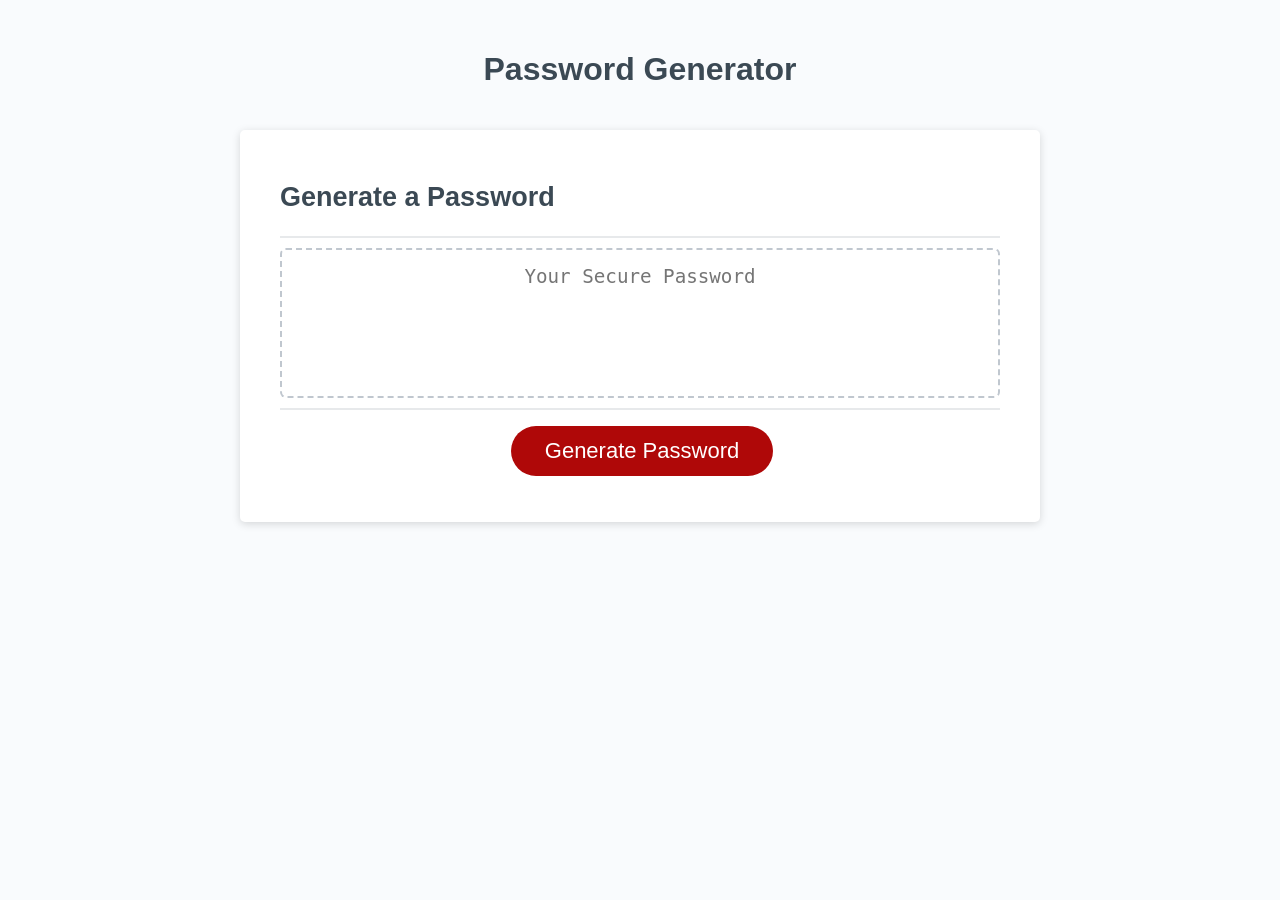
<file: index.html>
<!DOCTYPE html>
<html lang="en">
  <head>
    <meta charset="UTF-8" />
    <meta name="viewport" content="width=device-width, initial-scale=1.0" />
    <meta http-equiv="X-UA-Compatible" content="ie=edge" />
    <title>Password Generator</title>
    <link rel="stylesheet" href="style.css" />
  </head>
  <body>
    <div class="wrapper">
      <header>
        <h1>Password Generator</h1>
      </header>
      <div class="card">
        <div class="card-header">
          <h2>Generate a Password</h2>
        </div>
        <div class="card-body">
          <textarea
            readonly
            id="password"
            placeholder="Your Secure Password"
            aria-label="Generated Password"
          ></textarea>
        </div>
        <div class="card-footer">
          <button id="generate" class="btn">Generate Password</button>
        </div>
      </div>
    </div>
    <script src="script.js"></script>
  </body>
</html>
</file>
<file: style.css>
*,
*::before,
*::after {
  box-sizing: border-box;
}

html,
body,
.wrapper {
  height: 100%;
  margin: 0;
  padding: 0;
}

body {
  font-family: sans-serif;
  background-color: #f9fbfd;
}

.wrapper {
  padding-top: 30px;
  padding-left: 20px;
  padding-right: 20px;
}

header {
  text-align: center;
  padding: 20px;
  padding-top: 0px;
  color: hsl(206, 17%, 28%);
}

.card {
  background-color: hsl(0, 0%, 100%);
  border-radius: 5px;
  border-width: 1px;
  box-shadow: rgba(0, 0, 0, 0.15) 0px 2px 8px 0px;
  color: hsl(206, 17%, 28%);
  font-size: 18px;
  margin: 0 auto;
  max-width: 800px;
  padding: 30px 40px;
}

.card-header::after {
  content: " ";
  display: block;
  width: 100%;
  background: #e7e9eb;
  height: 2px;
}

.card-body {
  min-height: 100px;
}

.card-footer {
  text-align: center;
}

.card-footer::before {
  content: " ";
  display: block;
  width: 100%;
  background: #e7e9eb;
  height: 2px;
}

.card-footer::after {
  content: " ";
  display: block;
  clear: both;
}

.btn {
  border: none;
  background-color: hsl(360, 91%, 36%);
  border-radius: 25px;
  box-shadow: rgba(0, 0, 0, 0.1) 0px 1px 6px 0px rgba(0, 0, 0, 0.2) 0px 1px 1px
    0px;
  color: hsl(0, 0%, 100%);
  display: inline-block;
  font-size: 22px;
  line-height: 22px;
  margin: 16px 16px 16px 20px;
  padding: 14px 34px;
  text-align: center;
  cursor: pointer;
  outline: none;
}
/* removed blue box and added animation to button */

.btn:hover {background-color: #8e3e3e}

.btn:active {
  background-color: #ce371c;
  box-shadow: 0 5px rgb(99, 98, 98);
  transform: translateY(4px);
}

button[disabled] {
  cursor: default;
  background: #c0c7cf;
}

.float-right {
  float: right;
}

#password {
  -webkit-appearance: none;
  -moz-appearance: none;
  appearance: none;
  border: none;
  display: block;
  width: 100%;
  padding-top: 15px;
  padding-left: 15px;
  padding-right: 15px;
  padding-bottom: 85px;
  font-size: 1.2rem;
  text-align: center;
  margin-top: 10px;
  margin-bottom: 10px;
  border: 2px dashed #c0c7cf;
  border-radius: 6px;
  resize: none;
  overflow: hidden;
}

@media (max-width: 690px) {
  .btn {
    font-size: 1rem;
    margin: 16px 0px 0px 0px;
    padding: 10px 15px;
  }

  #password {
    font-size: 1rem;
  }
}

@media (max-width: 500px) {
  .btn {
    font-size: 0.8rem;
  }
}
</file>
<file: Develop/style.css>
*,
*::before,
*::after {
  box-sizing: border-box;
}

html,
body,
.wrapper {
  height: 100%;
  margin: 0;
  padding: 0;
}

body {
  font-family: sans-serif;
  background-color: #f9fbfd;
}

.wrapper {
  padding-top: 30px;
  padding-left: 20px;
  padding-right: 20px;
}

header {
  text-align: center;
  padding: 20px;
  padding-top: 0px;
  color: hsl(206, 17%, 28%);
}

.card {
  background-color: hsl(0, 0%, 100%);
  border-radius: 5px;
  border-width: 1px;
  box-shadow: rgba(0, 0, 0, 0.15) 0px 2px 8px 0px;
  color: hsl(206, 17%, 28%);
  font-size: 18px;
  margin: 0 auto;
  max-width: 800px;
  padding: 30px 40px;
}

.card-header::after {
  content: " ";
  display: block;
  width: 100%;
  background: #e7e9eb;
  height: 2px;
}

.card-body {
  min-height: 100px;
}

.card-footer {
  text-align: center;
}

.card-footer::before {
  content: " ";
  display: block;
  width: 100%;
  background: #e7e9eb;
  height: 2px;
}

.card-footer::after {
  content: " ";
  display: block;
  clear: both;
}

.btn {
  border: none;
  background-color: hsl(360, 91%, 36%);
  border-radius: 25px;
  box-shadow: rgba(0, 0, 0, 0.1) 0px 1px 6px 0px rgba(0, 0, 0, 0.2) 0px 1px 1px
    0px;
  color: hsl(0, 0%, 100%);
  display: inline-block;
  font-size: 22px;
  line-height: 22px;
  margin: 16px 16px 16px 20px;
  padding: 14px 34px;
  text-align: center;
  cursor: pointer;
  outline: none;
}
/* removed blue box and added animation to button */

.btn:hover {background-color: #8e3e3e}

.btn:active {
  background-color: #ce371c;
  box-shadow: 0 5px rgb(99, 98, 98);
  transform: translateY(4px);
}

button[disabled] {
  cursor: default;
  background: #c0c7cf;
}

.float-right {
  float: right;
}

#password {
  -webkit-appearance: none;
  -moz-appearance: none;
  appearance: none;
  border: none;
  display: block;
  width: 100%;
  padding-top: 15px;
  padding-left: 15px;
  padding-right: 15px;
  padding-bottom: 85px;
  font-size: 1.2rem;
  text-align: center;
  margin-top: 10px;
  margin-bottom: 10px;
  border: 2px dashed #c0c7cf;
  border-radius: 6px;
  resize: none;
  overflow: hidden;
}

@media (max-width: 690px) {
  .btn {
    font-size: 1rem;
    margin: 16px 0px 0px 0px;
    padding: 10px 15px;
  }

  #password {
    font-size: 1rem;
  }
}

@media (max-width: 500px) {
  .btn {
    font-size: 0.8rem;
  }
}
</file>
